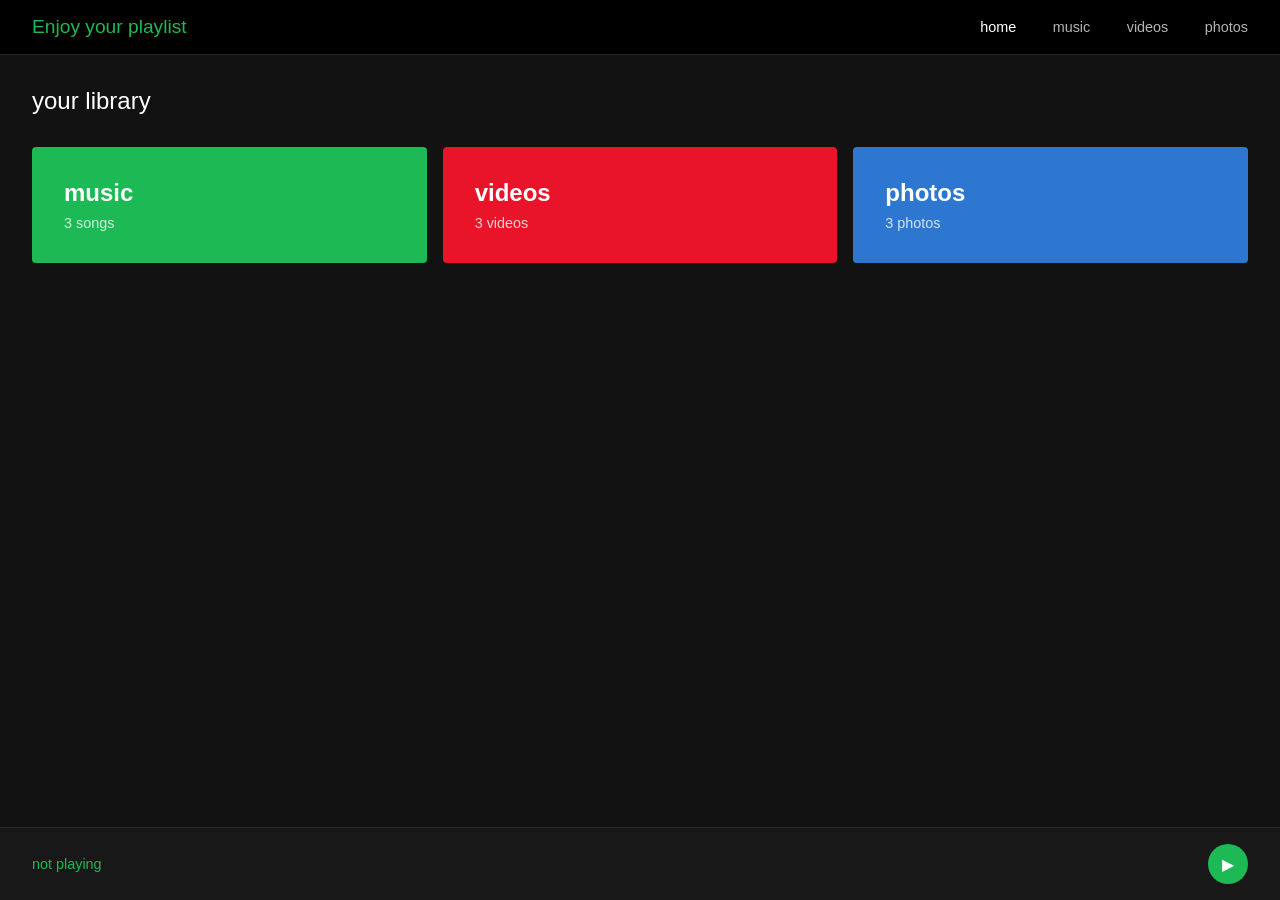
<file: index.html>
<!DOCTYPE html>
<html lang="en">
<head>
    <meta charset="UTF-8">
    <meta name="viewport" content="width=device-width, initial-scale=1.0">
    <title>Home page </title>
    <link rel="stylesheet" href="style.css">
</head>
<body>
    <div class="app">
        <!-- Simple Header -->
        <header class="header">
            <h1>Enjoy your playlist</h1>
            <nav> 
                <a href="index.html" class="active">home</a>
                <a href="music.html">music</a>
                <a href="videos.html">videos</a>
                <a href="photos.html">photos</a>
            </nav>
        </header>

        <!-- Main Content -->
        <main>
            <h2>your library</h2>
            
            <div class="grid">
                <a href="music.html" class="card music">
                    <h3>music</h3>
                    <p>3 songs</p>
                </a>
                <a href="videos.html" class="card videos">
                    <h3>videos</h3>
                    <p>3 videos</p>
                </a>
                <a href="photos.html" class="card photos">
                    <h3>photos</h3>
                    <p>3 photos</p>
                </a>
            </div>
        </main>

        <!-- Simple Player Bar -->
        <div class="player-bar">
            <span id="nowPlaying">not playing</span>
            <div>
                <button id="playPause">▶</button>
            </div>
        </div>
    </div>
    <script src="script.js"></script>
</body>
</html>
</file>
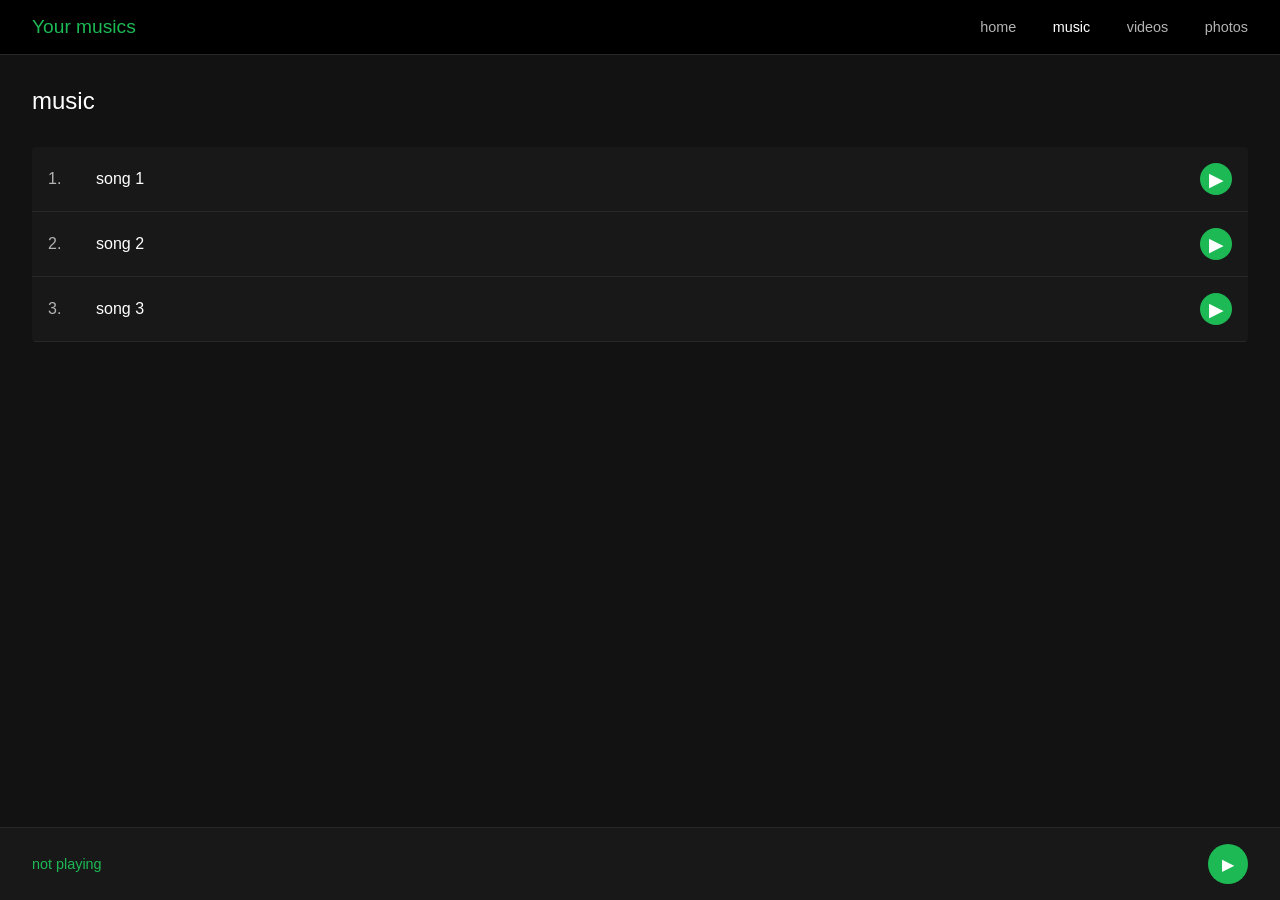
<file: music.html>
<!DOCTYPE html>
<html lang="en">
<head>
    <meta charset="UTF-8">
    <meta name="viewport" content="width=device-width, initial-scale=1.0">
    <title>musics</title>
    <link rel="stylesheet" href="style.css">
</head>
<body>
    <div class="app">
        <header class="header">
            <h1>Your musics</h1>
            <nav>
                <a href="index.html">home</a>
                <a href="music.html" class="active">music</a>
                <a href="videos.html">videos</a>
                <a href="photos.html">photos</a>
            </nav>
        </header>

        <main>
            <h2>music</h2>
            
            <!-- Hidden Audio Player -->
            <audio id="audioPlayer"></audio>

            <!-- Song List -->
            <div class="list">
                <div class="item" data-src="song1.mp3">
                    <span>1.</span>
                    <div>song 1</div>
                    <button class="playBtn">▶</button>
                </div>
                <div class="item" data-src="song2.mp3">
                    <span>2.</span>
                    <div>song 2</div>
                    <button class="playBtn">▶</button>
                </div>
                <div class="item" data-src="song3.mp3">
                    <span>3.</span>
                    <div>song 3</div>
                    <button class="playBtn">▶</button>
                </div>
            </div>
        </main>

        <div class="player-bar">
            <span id="nowPlaying">not playing</span>
            <div>
                <button id="playPause">▶</button>
            </div>
        </div>
    </div>
    <script src="script.js"></script>
</body>
</html>
</file>
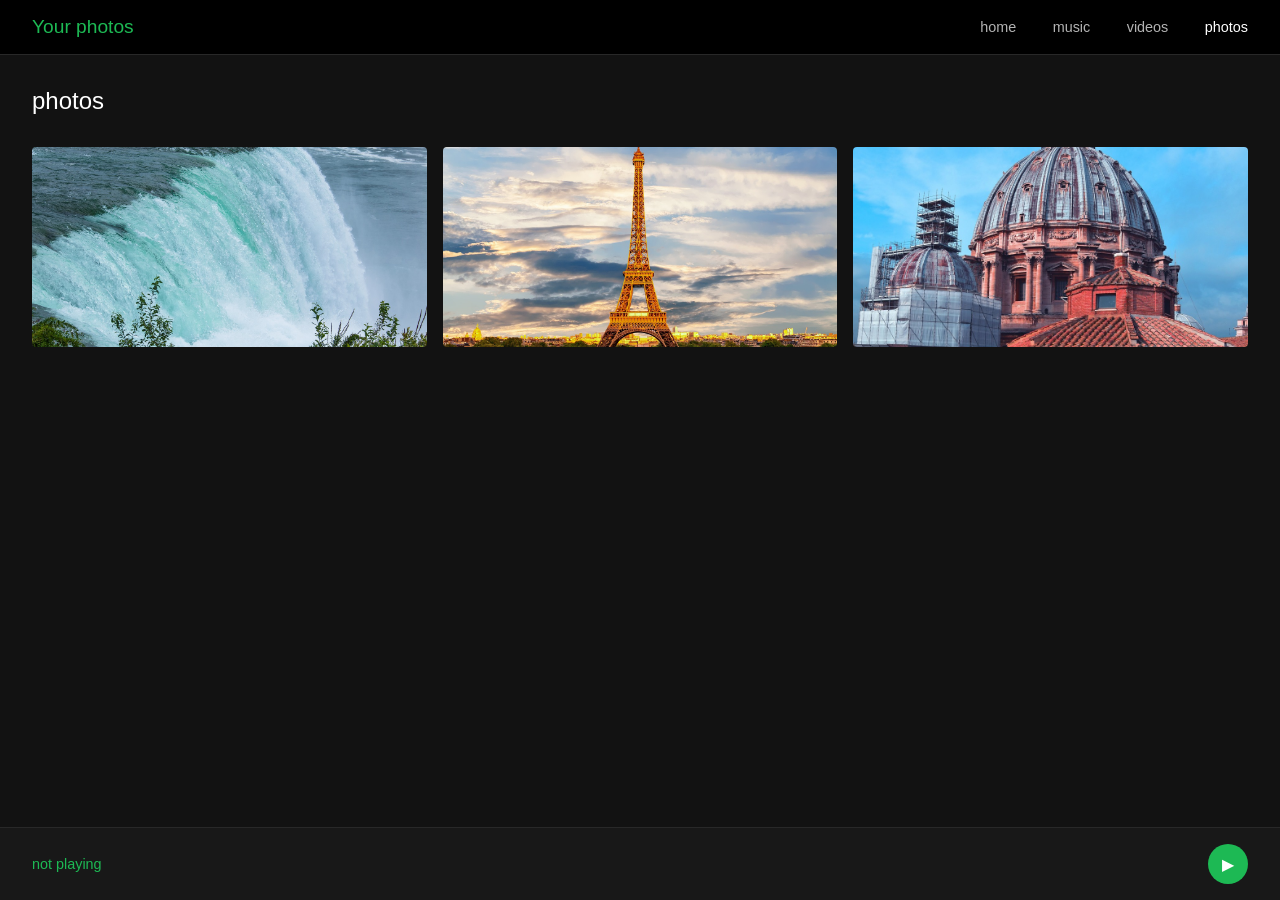
<file: photos.html>
<!DOCTYPE html>
<html lang="en">
<head>
    <meta charset="UTF-8">
    <meta name="viewport" content="width=device-width, initial-scale=1.0">
    <title>photos</title>
    <link rel="stylesheet" href="style.css">
</head>
<body>
    <div class="app">
        <header class="header">
            <h1>Your photos </h1>
            <nav>
                <a href="index.html">home</a>
                <a href="music.html">music</a>
                <a href="videos.html">videos</a>
                <a href="photos.html" class="active">photos</a>
            </nav>
        </header>

        <main>
            <h2>photos</h2>

            <!-- Photo Grid -->
            <div class="photo-grid">
              <div class="photo-item">
                 <img src="picture1.jpg" alt="photo 1" onclick="showPhoto(this)">
              </div>
              <div class="photo-item">
                 <img src="picture2.jpg" alt="photo 1" onclick="showPhoto(this)">
              </div>
              <div class="photo-item">
                 <img src="picture3.jpg" alt="photo 1" onclick="showPhoto(this)">
              </div>
            </div>
        </main>

        <div class="player-bar">
            <span id="nowPlaying">not playing</span>
            <div>
                <button id="playPause">▶</button>
            </div>
        </div>
    </div>
    <script src="script.js"></script>
</body>
</html>
</file>
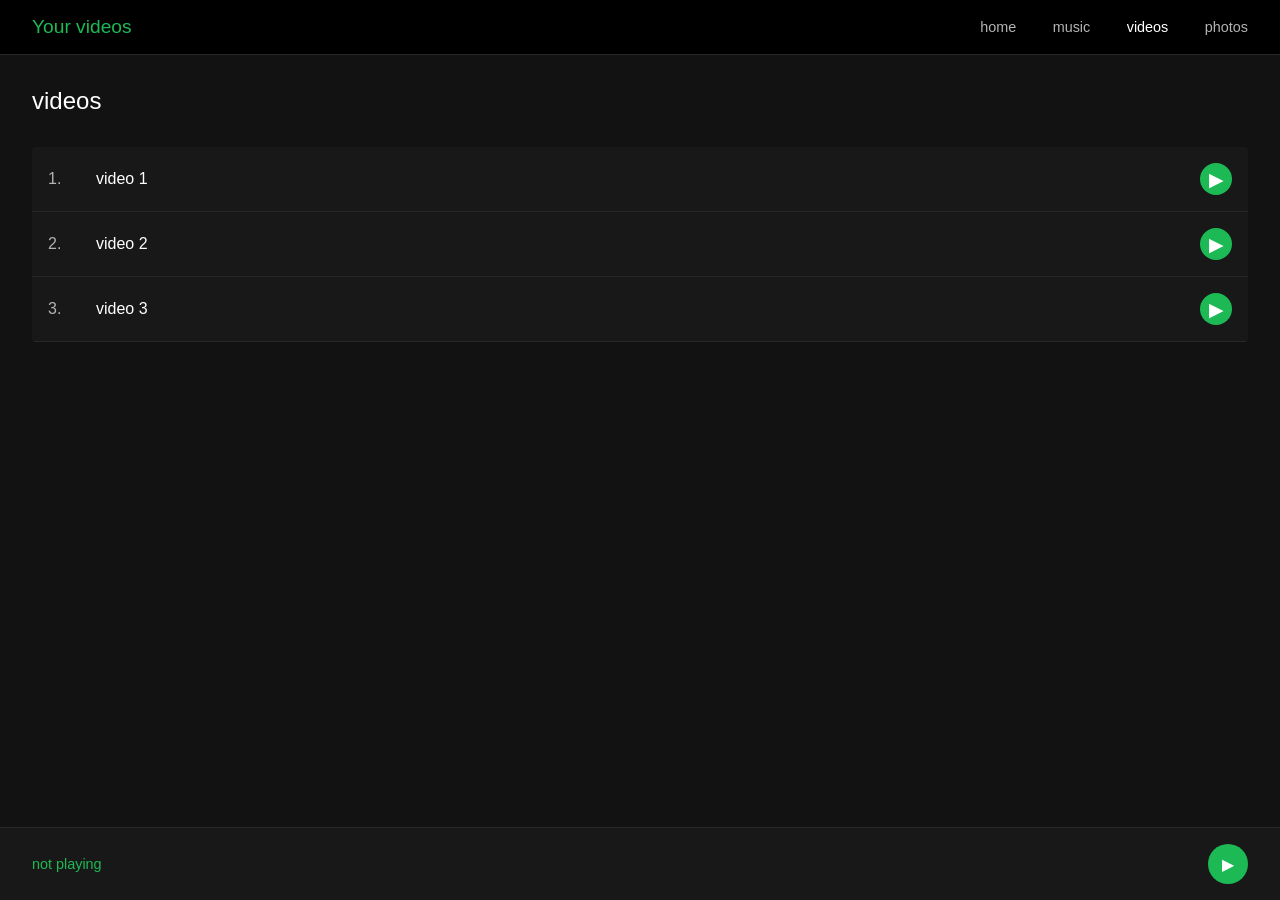
<file: video.html>
<!DOCTYPE html>
<html lang="en">
<head>
    <meta charset="UTF-8">
    <meta name="viewport" content="width=device-width, initial-scale=1.0">
    <title>videos</title>
    <link rel="stylesheet" href="style.css">
</head>
<body>
    <div class="app">
        <header class="header">
            <h1>Your videos </h1>
            <nav>
                <a href="index.html">home</a>
                <a href="music.html">music</a>
                <a href="videos.html" class="active">videos</a>
                <a href="photos.html">photos</a>
            </nav>
        </header>

        <main>
            <h2>videos</h2>

            <!-- Video Player -->
            <video id="videoPlayer" controls style="width: 100%; max-height: 300px; display: none;">
                <source src="" type="video/mp4">
            </video>

            <!-- Video List -->
            <div class="list">
                <div class="item" data-src="video1.mp4">
                    <span>1.</span>
                    <div>video 1</div>
                    <button class="playVidBtn">▶</button>
                </div>
                <div class="item" data-src="video2.mp4">
                    <span>2.</span>
                    <div>video 2</div>
                    <button class="playVidBtn">▶</button>
                </div>
                <div class="item" data-src="video3.mp4">
                    <span>3.</span>
                    <div>video 3</div>
                    <button class="playVidBtn">▶</button>
                </div>
            </div>
        </main>

        <div class="player-bar">
            <span id="nowPlaying">not playing</span>
            <div>
                <button id="playPause">▶</button>
            </div>
        </div>
    </div>
    <script src="script.js"></script>
</body>
</html>
</file>
<file: style.css>
/* style.css - clean and simple */
* {
    margin: 0;
    padding: 0;
    box-sizing: border-box;
}

body {
    font-family: -apple-system, BlinkMacSystemFont, 'Segoe UI', Roboto, sans-serif;
    background: #121212;
    color: #fff;
}

.app {
    min-height: 100vh;
    display: flex;
    flex-direction: column;
}

/* header */
.header {
    background: #000;
    padding: 1rem 2rem;
    display: flex;
    justify-content: space-between;
    align-items: center;
    border-bottom: 1px solid #282828;
}

.header h1 {
    font-size: 1.2rem;
    font-weight: normal;
    color: #1db954;
}

.header nav a {
    color: #b3b3b3;
    text-decoration: none;
    margin-left: 2rem;
    font-size: 0.9rem;
}

.header nav a:hover,
.header nav a.active {
    color: #fff;
}

/* main content */
main {
    flex: 1;
    padding: 2rem;
}

h2 {
    font-size: 1.5rem;
    font-weight: normal;
    margin-bottom: 2rem;
    color: #fff;
}

/* home grid */
.grid {
    display: grid;
    grid-template-columns: repeat(auto-fit, minmax(200px, 1fr));
    gap: 1rem;
}

.card {
    padding: 2rem;
    border-radius: 4px;
    text-decoration: none;
    color: #fff;
    transition: transform 0.2s;
}

.card:hover {
    transform: scale(1.02);
}

.card.music { background: #1db954; }
.card.videos { background: #e91429; }
.card.photos { background: #2e77d0; }

.card h3 {
    font-size: 1.5rem;
    margin-bottom: 0.5rem;
}

.card p {
    opacity: 0.8;
    font-size: 0.9rem;
}

/* lists for music/videos */
.list {
    background: #181818;
    border-radius: 4px;
    overflow: hidden;
}

.item {
    display: flex;
    align-items: center;
    padding: 1rem;
    border-bottom: 1px solid #282828;
    cursor: pointer;
}

.item:hover {
    background: #282828;
}

.item span:first-child {
    width: 3rem;
    color: #b3b3b3;
}

.item div {
    flex: 1;
}

.item button {
    background: none;
    border: none;
    color: #fff;
    font-size: 1.2rem;
    cursor: pointer;
    width: 2rem;
    height: 2rem;
    border-radius: 50%;
    background: #1db954;
    display: flex;
    align-items: center;
    justify-content: center;
}

/* photo grid */
.photo-grid {
    display: grid;
    grid-template-columns: repeat(auto-fit, minmax(250px, 1fr));
    gap: 1rem;
}

.photo-item {
    background: #181818;
    border-radius: 4px;
    overflow: hidden;
    cursor: pointer;
}

.photo-item img {
    width: 100%;
    height: 200px;
    object-fit: cover;
    display: block;
}

.photo-item img:hover {
    opacity: 0.9;
}

/* player bar */
.player-bar {
    background: #181818;
    border-top: 1px solid #282828;
    padding: 1rem 2rem;
    display: flex;
    justify-content: space-between;
    align-items: center;
    position: fixed;
    bottom: 0;
    left: 0;
    right: 0;
}

#nowPlaying {
    color: #1db954;
    font-size: 0.9rem;
}

#playPause {
    background: #1db954;
    border: none;
    color: #fff;
    width: 2.5rem;
    height: 2.5rem;
    border-radius: 50%;
    font-size: 1rem;
    cursor: pointer;
}

/* video player */
#videoPlayer {
    margin-bottom: 1rem;
    background: #000;
    border-radius: 4px;
}

/* responsive */
@media (max-width: 600px) {
    .header {
        flex-direction: column;
        gap: 1rem;
        text-align: center;
    }
    
    .header nav a {
        margin: 0 0.5rem;
    }
    
    main {
        padding: 1rem;
        padding-bottom: 80px;
    }
    
    .grid {
        grid-template-columns: 1fr;
    }
}
</file>
